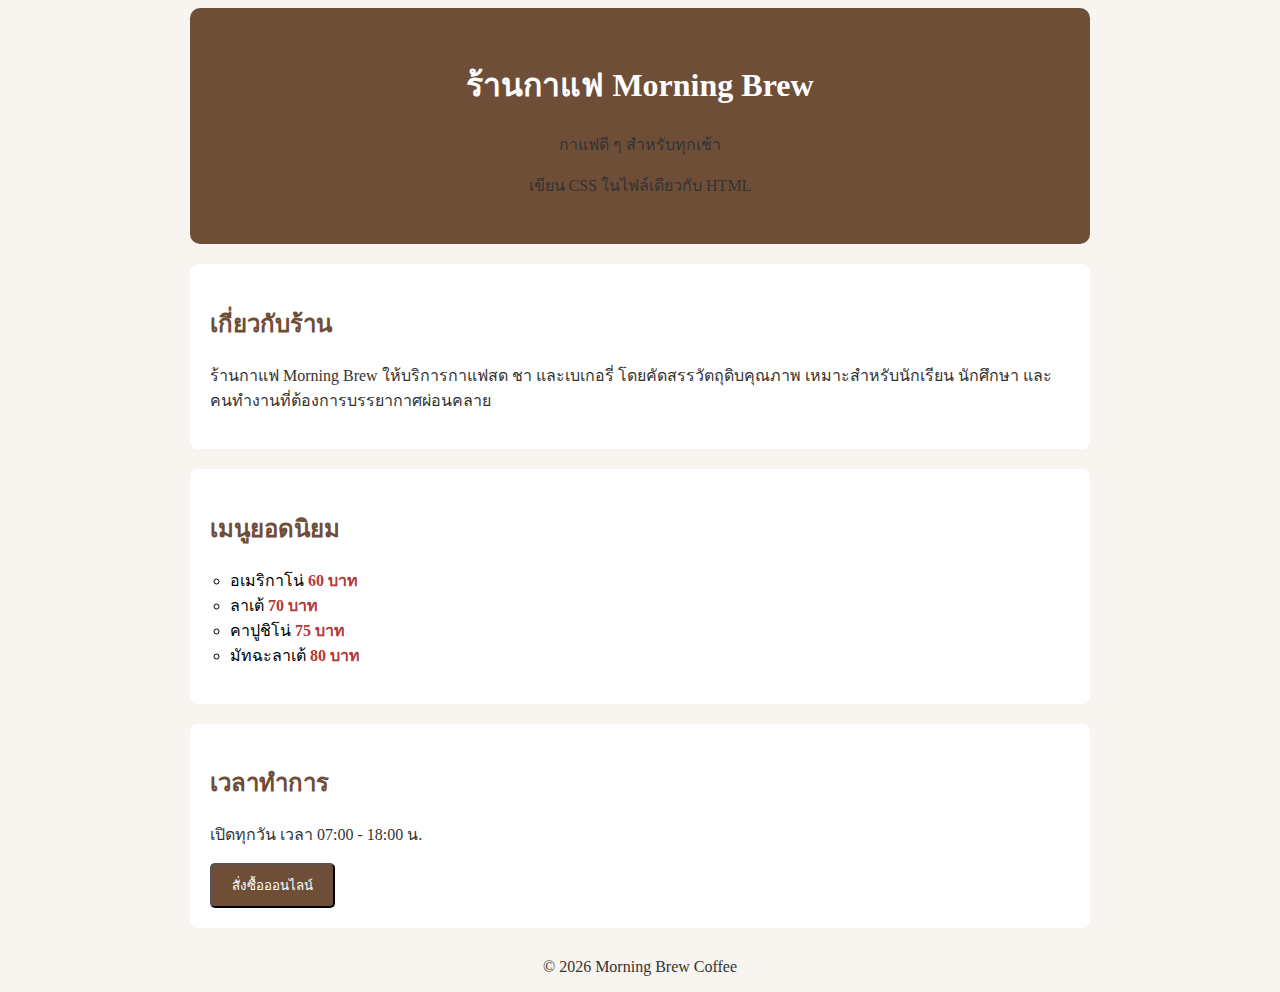
<file: index.html>
<!DOCTYPE html>
<html lang="th">
<head>
    <meta charset="UTF-8">
    <title>index</title>
    <style>
        body {
            font-family: Tahoma;
            background-color: #f8f4f0;
        }

        .container {
            width: 900px;
            margin: auto;
        }

        header {
            text-align: center;
            padding: 30px;
            background-color: #6f4e37;
            color: white;
            border-radius: 10px;
        }

        .section {
            background-color: #ffffff;
            padding: 20px;
            margin-top: 20px;
            border-radius: 8px;
        }

        h2 {
            color: #6f4e37;
        }

        p {
            font-size: 16px;
            color: #333333;
        }

        ul {
            list-style: circle;
            padding-left: 20px;
        }

        .price {
            color: #b33939;
            font-weight: bold;
        }

        button {
            padding: 10px 20px;
            background-color: #6f4e37;
            color: white;
            border-radius: 5px;
        }

        button:hover {
            background-color: #8b5e3c;
        }

        footer {
            text-align: center;
            margin-top: 30px;
            color: #555;
        }
    </style>
</head>
<body>

    <div class="container">

        <header>
            <h1>ร้านกาแฟ Morning Brew</h1>
            <p>กาแฟดี ๆ สำหรับทุกเช้า</p>
            <p>เขียน CSS ในไฟล์เดียวกับ HTML</p>
        </header>

        <div class="section">
            <h2>เกี่ยวกับร้าน</h2>
            <p>
                ร้านกาแฟ Morning Brew ให้บริการกาแฟสด ชา และเบเกอรี่
                โดยคัดสรรวัตถุดิบคุณภาพ เหมาะสำหรับนักเรียน นักศึกษา
                และคนทำงานที่ต้องการบรรยากาศผ่อนคลาย
            </p>
        </div>

        <div class="section">
            <h2>เมนูยอดนิยม</h2>
            <ul>
                <li>อเมริกาโน่ <span class="price">60 บาท</span></li>
                <li>ลาเต้ <span class="price">70 บาท</span></li>
                <li>คาปูชิโน่ <span class="price">75 บาท</span></li>
                <li>มัทฉะลาเต้ <span class="price">80 บาท</span></li>
            </ul>
        </div>

        <div class="section">
            <h2>เวลาทำการ</h2>
            <p>เปิดทุกวัน เวลา 07:00 - 18:00 น.</p>
            <button>สั่งซื้อออนไลน์</button>
        </div>

        <footer>
            <p>© 2026 Morning Brew Coffee</p>
        </footer>

    </div>

</body>

</html>
</file>
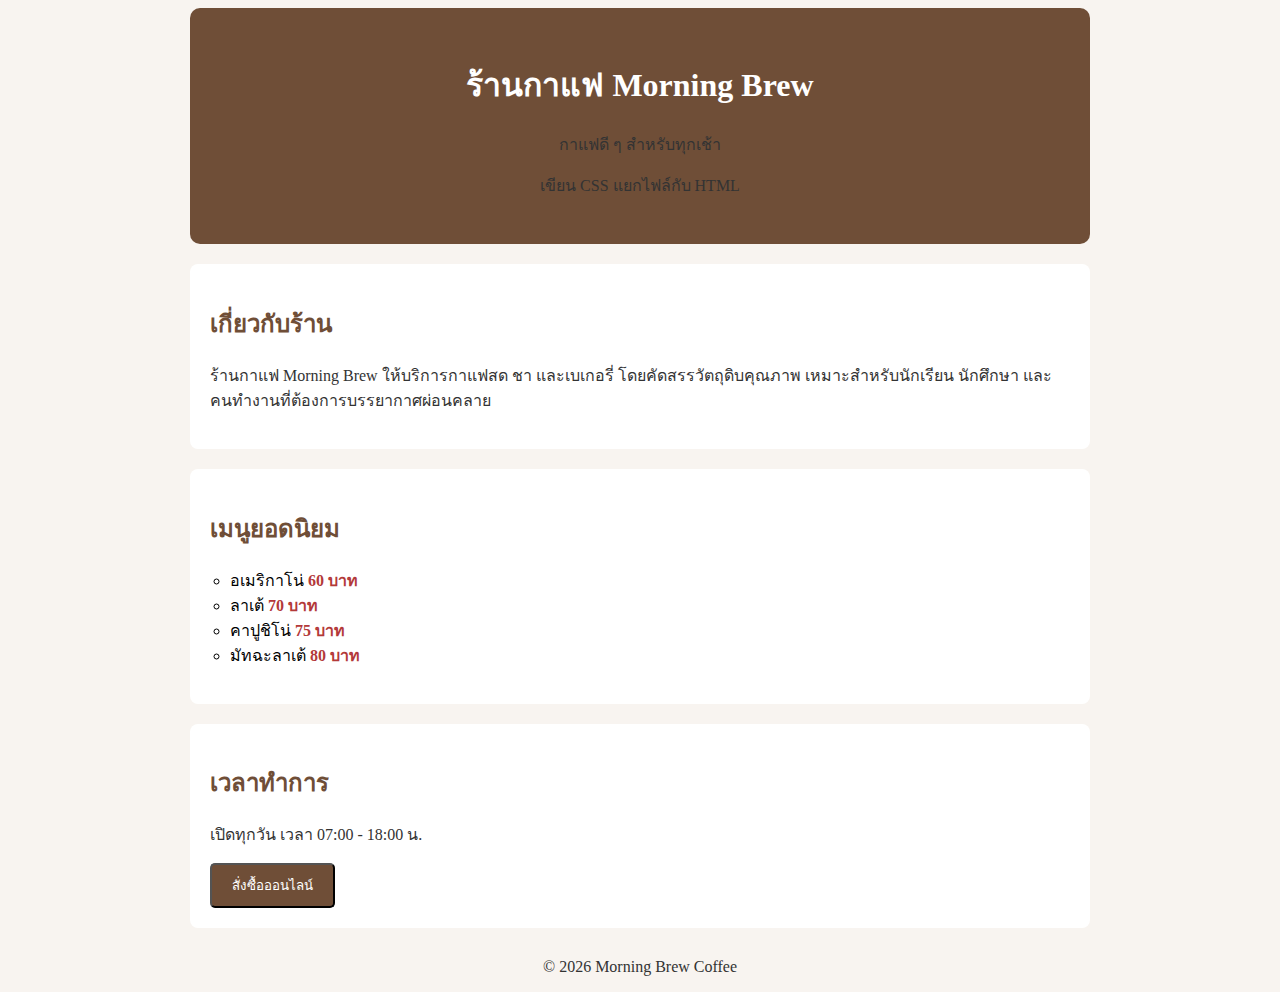
<file: Coffee.html>
<!DOCTYPE html>
<html>
<head>
    <meta charset="UTF-8">
    <title>Coffee Shop</title>
    <link rel="stylesheet" href="style.css">
</head>
<body>

    <div class="container">

        <header>
            <h1>ร้านกาแฟ Morning Brew</h1>
            <p>กาแฟดี ๆ สำหรับทุกเช้า</p>
            <p>เขียน CSS แยกไฟล์กับ HTML</p>
        </header>

        <div class="section">
            <h2>เกี่ยวกับร้าน</h2>
            <p>
                ร้านกาแฟ Morning Brew ให้บริการกาแฟสด ชา และเบเกอรี่
                โดยคัดสรรวัตถุดิบคุณภาพ เหมาะสำหรับนักเรียน นักศึกษา
                และคนทำงานที่ต้องการบรรยากาศผ่อนคลาย
            </p>
        </div>

        <div class="section">
            <h2>เมนูยอดนิยม</h2>
            <ul>
                <li>อเมริกาโน่ <span class="price">60 บาท</span></li>
                <li>ลาเต้ <span class="price">70 บาท</span></li>
                <li>คาปูชิโน่ <span class="price">75 บาท</span></li>
                <li>มัทฉะลาเต้ <span class="price">80 บาท</span></li>
            </ul>
        </div>

        <div class="section">
            <h2>เวลาทำการ</h2>
            <p>เปิดทุกวัน เวลา 07:00 - 18:00 น.</p>
            <button>สั่งซื้อออนไลน์</button>
        </div>

        <footer>
            <p>© 2026 Morning Brew Coffee</p>
        </footer>

    </div>

</body>

</html>
</file>
<file: style.css>
body {
    font-family: Tahoma;
    background-color: #f8f4f0;
}

.container {
    width: 900px;
    margin: auto;
}

header {
    text-align: center;
    padding: 30px;
    background-color: #6f4e37;
    color: white;
    border-radius: 10px;
}

.section {
    background-color: #ffffff;
    padding: 20px;
    margin-top: 20px;
    border-radius: 8px;
}

h2 {
    color: #6f4e37;
}

p {
    font-size: 16px;
    color: #333333;
}

ul {
    list-style: circle;
    padding-left: 20px;
}

.price {
    color: #b33939;
    font-weight: bold;
}

button {
    padding: 10px 20px;
    background-color: #6f4e37;
    color: white;
    border-radius: 5px;
}

button:hover {
    background-color: #8b5e3c;
}

footer {
    text-align: center;
    margin-top: 30px;
    color: #555;
}
</file>
